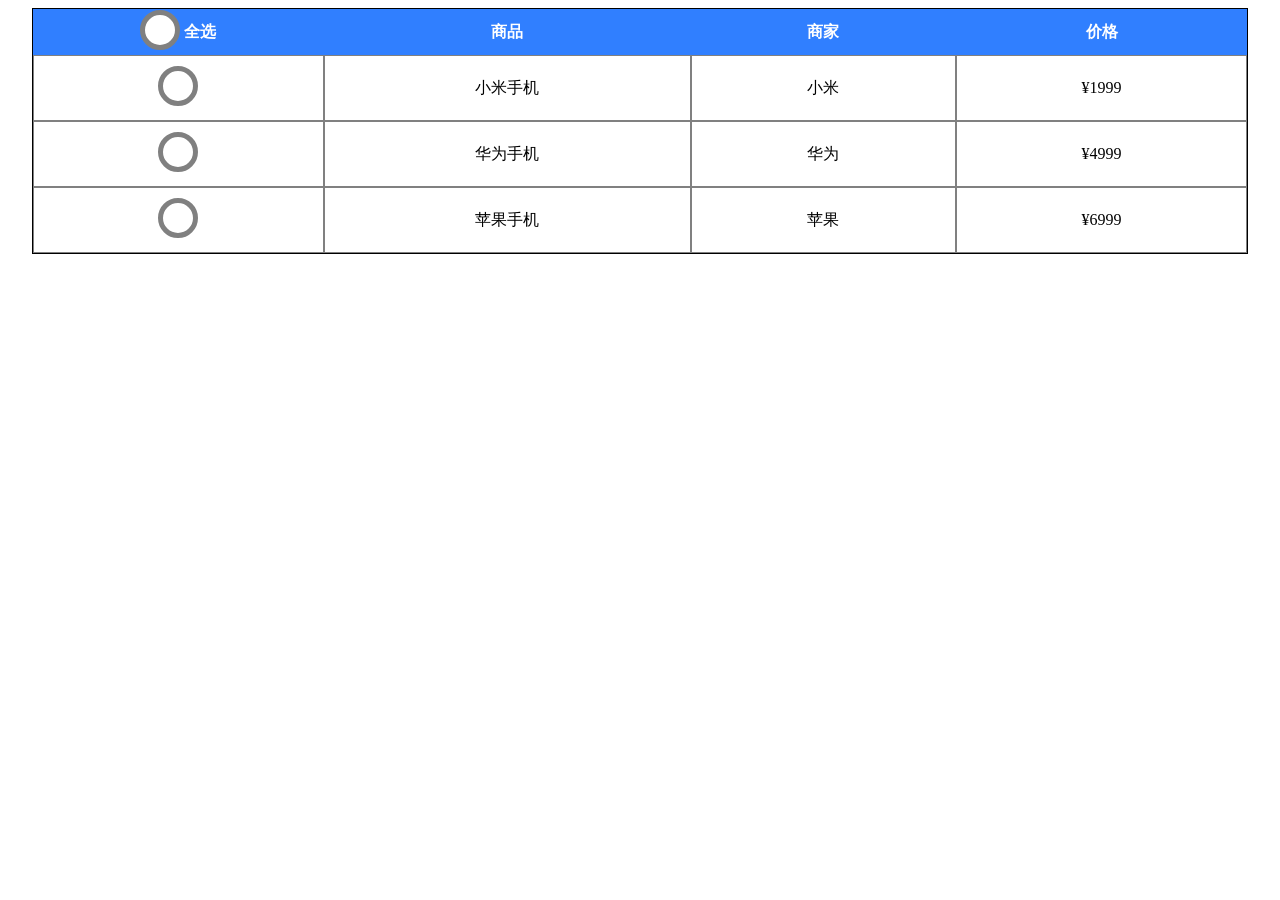
<file: checkIt/index.html>
<!DOCTYPE html>
<html lang="en">
<head>
    <meta charset="UTF-8">
    <meta name="viewport" content="width=device-width, initial-scale=1.0">
    <title>Document</title>
    <style>
        table{
            border: 1px solid black;
            border-spacing: 0;
            width: 95vw;
            margin: 0 auto;
        }
        td{
            border: 1px solid gray;
            text-align: center;
            padding: 10px 25px;
        }
        th{
            background-color: #307fff;
            color: white;
            height: 40px;
        }
        th span{
            /* display: inline-block; */
            display:inline-flex;
            height: 100%;
            align-items:center;
            vertical-align:bottom;
        }
        input[type="checkbox"]{
            -webkit-appearance: none;
            -moz-appearance: none;
            appearance: none;
            margin: 0;
            position: absolute;
            width: 40px;
            height: 40px;
            border-radius: 50%;
            border: 5px solid gray;
            background-color: white;
            /* transform:scale(1); */
            transition: all 0.3s ease;
        }
        input[type="checkbox"]:checked{
            /* background-color: red; */
            background-color: transparent;
            border: 0.1px solid #68E534;
            z-index: 1;
            /* transform:scale(1.2); */
            /* transition: all 0.3s ease; */
        }
        /* input[type="checkbox"]:checked::after {
            content: '';
            height: 6px;
            width: 10px;
            border: 2px solid #fff;
            position: absolute;
            top: 3.5px;
            left: 3.5px;
            border-top: none;
            border-right:none;
            transform: rotate(-45deg);
        } */
        input[type="checkbox"]:checked + svg .circle {
        animation: circle 0.6s ease-in-out;
        animation-fill-mode: forwards;
        }

        svg {
            z-index: 100;
        }

        .circle {
        stroke-dasharray: 1194;
        stroke-dashoffset: 1194;
        }

        .tick {
        stroke-dasharray: 350;
        stroke-dashoffset: 350;
        }

        input[type="checkbox"]:checked + svg .tick {
        animation: tick .8s ease-out;
        animation-fill-mode: forwards;
        animation-delay: .95s;
        }

        @keyframes circle {
        from {
            stroke-dashoffset: 1194;
        }
        to {
            stroke-dashoffset: 2388;
        }
        }

        @keyframes tick {
        from {
            stroke-dashoffset: 350;
        }
        to {
            stroke-dashoffset: 0;
        }
        }
    </style>
</head>
<body>
    <table>
        <tr>
            <th>
                <input type="checkbox" id="checkAll">
                <svg width="40" height="40">
                <circle fill="none" stroke="#68E534" stroke-width="2" cx="20" cy="20" r="19" class="circle" stroke-linecap="round" transform="rotate(-90 20.0 20.0) "/>
                <polyline fill="none" stroke="#68E534" stroke-width="2.4" points="8.8,21.4 17.3,28.4 30.4,13.8" stroke-linecap="round" stroke-linejoin="round" class="tick" />
                </svg>
                <span>全选</span> 
            </th>
            <th>商品</th>
            <th>商家</th>
            <th>价格</th>
        </tr>
        <tr>
            <td>
                <input type="checkbox">
                <svg width="40" height="40">
                <circle fill="none" stroke="#68E534" stroke-width="2" cx="20" cy="20" r="19" class="circle" stroke-linecap="round" transform="rotate(-90 20.0 20.0) "/>
                <polyline fill="none" stroke="#68E534" stroke-width="2.4" points="8.8,21.4 17.3,28.4 30.4,13.8" stroke-linecap="round" stroke-linejoin="round" class="tick" />
                </svg>
            </td>
            <td>小米手机</td>
            <td>小米</td>
            <td>¥1999</td>
        </tr>
        <tr>
            <td>
                <input type="checkbox">
                <svg width="40" height="40">
                <circle fill="none" stroke="#68E534" stroke-width="2" cx="20" cy="20" r="19" class="circle" stroke-linecap="round" transform="rotate(-90 20.0 20.0) "/>
                <polyline fill="none" stroke="#68E534" stroke-width="2.4" points="8.8,21.4 17.3,28.4 30.4,13.8" stroke-linecap="round" stroke-linejoin="round" class="tick" />
                </svg>
            </td>            
            <td>华为手机</td>
            <td>华为</td>
            <td>¥4999</td>
            </td>
        </tr>
        <tr>
            <td>
                <input type="checkbox">
                <svg width="40" height="40">
                <circle fill="none" stroke="#68E534" stroke-width="2" cx="20" cy="20" r="19" class="circle" stroke-linecap="round" transform="rotate(-90 20.0 20.0) "/>
                <polyline fill="none" stroke="#68E534" stroke-width="2.4" points="8.8,21.4 17.3,28.4 30.4,13.8" stroke-linecap="round" stroke-linejoin="round" class="tick" />
                </svg>
            </td>            
            <td>苹果手机</td>
            <td>苹果</td>
            <td>¥6999</td>
            </td>
        </tr>
        </tr>
    </table>
    <script>
        let flag = true;
        let checkAll = document.querySelector('#checkAll');
        let checkboxs = document.querySelectorAll('td input[type="checkbox"]');
        checkAll.addEventListener('click', function () {
            for (let i = 0; i < checkboxs.length; i++) {
                checkboxs[i].checked = this.checked;
                //等价于checkboxs[i].checked = checkAll.checked;
            }
        })
        for (let i = 0; i < checkboxs.length; i++) {
            checkboxs[i].addEventListener('click', function () {
                if (document.querySelectorAll('td input[type="checkbox"]:checked').length===checkboxs.length) {
                    checkAll.checked = true;
                }else{
                    checkAll.checked = false;
                }
            })
        }
    </script>
</body>
</html>
</file>
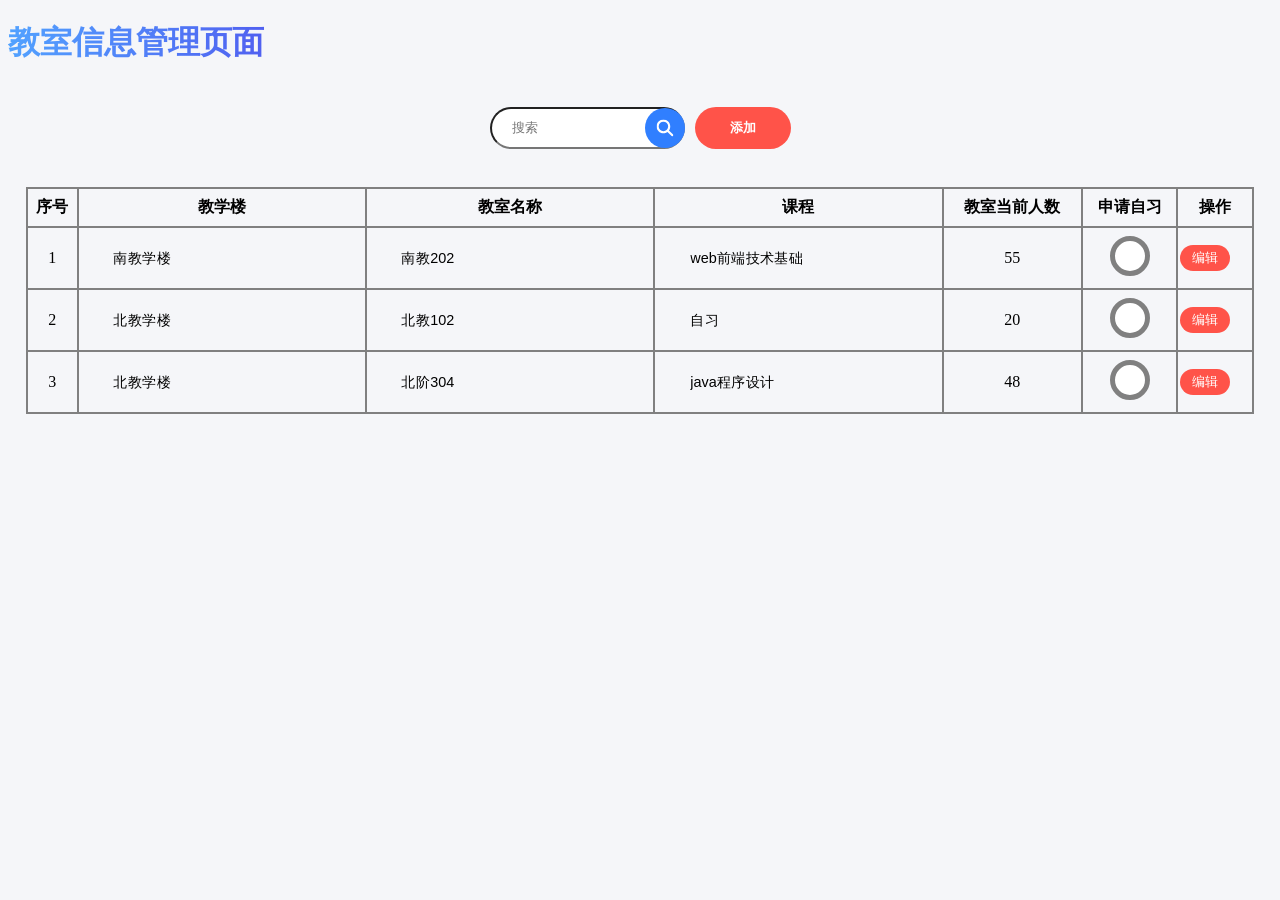
<file: classRoomManageSystem/index.html>
<!DOCTYPE html>
<html lang="en">
<head>
    <meta charset="UTF-8">
    <meta name="viewport" content="width=device-width, initial-scale=1.0">
    <title>教室信息管理页面</title>
    <link rel="stylesheet" href="./教室信息管理页面.css">
</head>
<body>
    <div class="addPanel">
        <h1>添加教室</h1>
        <div><div>教学楼：</div><input type="text"></div>
        <div><div>教室名称：</div><input type="text"></div>
        <div><div>教室课程:</div><input type="text"></div>
        <div><div>教室当前人数:</div><input type="text"></div>
        <!-- <input type="submit"> -->
            <button class="long confirm">确认添加</button>
            <button class="long cancel">取消</button>
    </div>
    <h1>教室信息管理页面</h1>   
    <div class="page">
        <div class="conduct">
            <input type="text" placeholder="搜索" class="search">
            <button class="round startSearch"><svg xmlns="http://www.w3.org/2000/svg" viewBox="0 0 512 512" fill="white"><path d="M416 208c0 45.9-14.9 88.3-40 122.7L502.6 457.4c12.5 12.5 12.5 32.8 0 45.3s-32.8 12.5-45.3 0L330.7 376c-34.4 25.2-76.8 40-122.7 40C93.1 416 0 322.9 0 208S93.1 0 208 0S416 93.1 416 208zM208 352a144 144 0 1 0 0-288 144 144 0 1 0 0 288z"/></svg></button>
            <button class="long add">添加</button>
        </div>
        <div class="searchResult">
            <button class="round">❌</button>
            <table>
            </table>
        </div>
        <br>
        <table class="main">
            <tr>
                <th>序号</th>
                <th>教学楼</th>
                <th>教室名称</th>
                <!-- <th>当前占用状态</th> -->
                <th>课程</th>
                <th>教室当前人数</th>
                <th>申请自习</th>
                <th>操作</th>
            </tr>
            <tr>
                <td>1</td>
                <td><input type="text" value="南教学楼"></td>
                <td><input type="text" value="南教202"></td>
                <!-- <td>未占用</td> -->
                <td class="course"><input type="text" value="web前端技术基础"></td>
                <td class="num">55</td>
                <td>
                    <input type="checkbox">
                    <svg width="40" height="40">
                    <circle fill="none" stroke="#68E534" stroke-width="2" cx="20" cy="20" r="19" class="circle" stroke-linecap="round" transform="rotate(-90 20.0 20.0) "/>
                    <polyline fill="none" stroke="#68E534" stroke-width="2.4" points="8.8,21.4 17.3,28.4 30.4,13.8" stroke-linecap="round" stroke-linejoin="round" class="tick" />
                    </svg>
                </td>
                <td><button class="long edit">编辑</button></td>
            </tr>
            <tr>
                <td>2</td>
                <td><input type="text" value="北教学楼"></td>
                <td><input type="text" value="北教102"></td>
                <td class="course"><input type="text" value="自习"></td>
                <td class="num">20</td>
                <td>
                    <input type="checkbox">
                    <svg width="40" height="40">
                    <circle fill="none" stroke="#68E534" stroke-width="2" cx="20" cy="20" r="19" class="circle" stroke-linecap="round" transform="rotate(-90 20.0 20.0) "/>
                    <polyline fill="none" stroke="#68E534" stroke-width="2.4" points="8.8,21.4 17.3,28.4 30.4,13.8" stroke-linecap="round" stroke-linejoin="round" class="tick" />
                    </svg>
                </td>
                <td><button class="long edit">编辑</button></td>
            </tr>
            <tr>
                <td>3</td>
                <td><input type="text" value="北教学楼"></td>
                <td><input type="text" value="北阶304"></td>
                <td class="course"><input type="text" value="java程序设计"></td>
                <td class="num">48</td>
                <td>
                    <input type="checkbox">
                    <svg width="40" height="40">
                    <circle fill="none" stroke="#68E534" stroke-width="2" cx="20" cy="20" r="19" class="circle" stroke-linecap="round" transform="rotate(-90 20.0 20.0) "/>
                    <polyline fill="none" stroke="#68E534" stroke-width="2.4" points="8.8,21.4 17.3,28.4 30.4,13.8" stroke-linecap="round" stroke-linejoin="round" class="tick" />
                    </svg>
                </td>
                <td><button class="long edit">编辑</button></td>
            </tr>    
        </table>
    </div>

    <script src="./教室信息管理页面.js"></script>
</body>
</html>
</file>
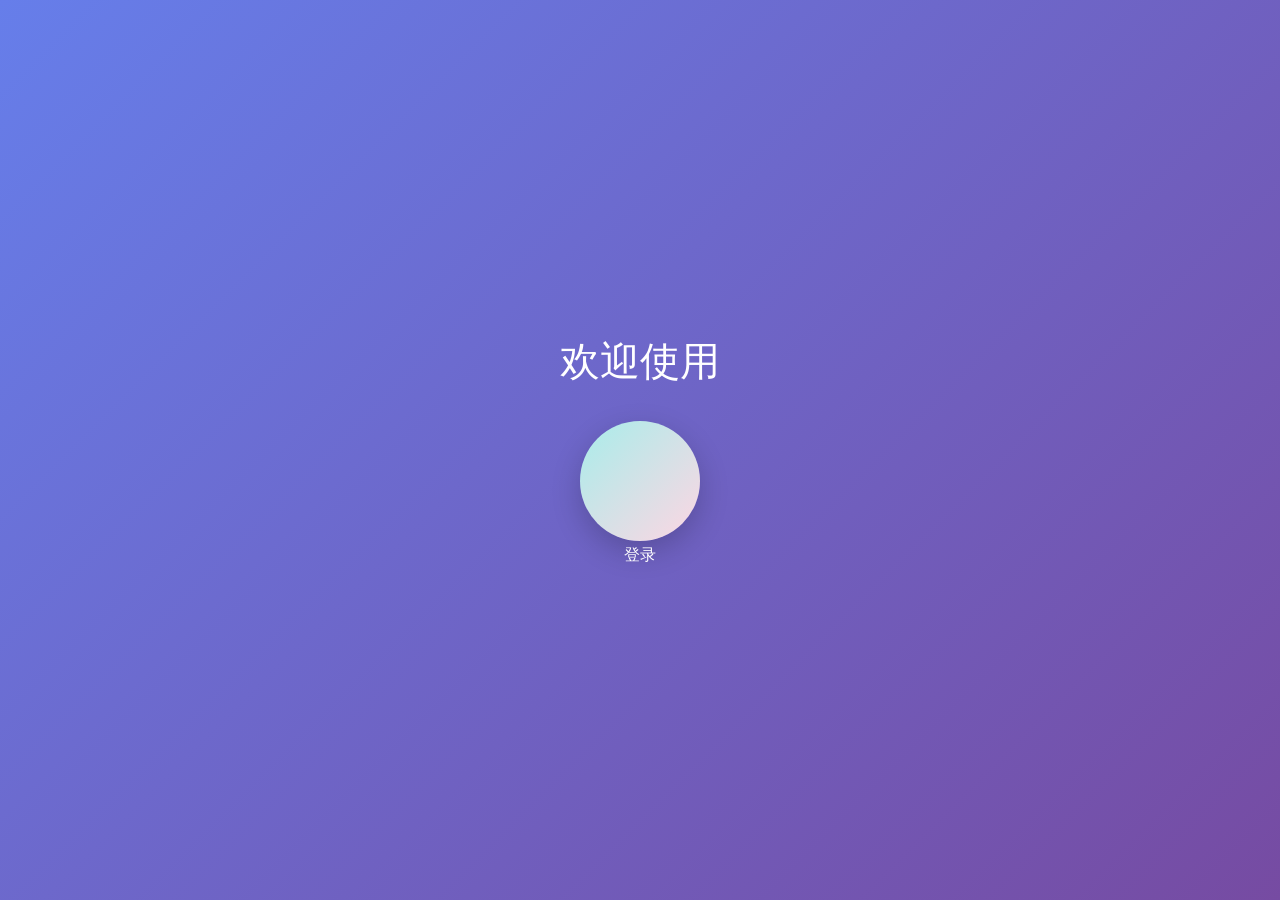
<file: softWareCup/index.html>
<!DOCTYPE html>
<html lang="zh-CN">
<head>
    <meta charset="UTF-8">
    <meta name="viewport" content="width=device-width, initial-scale=1.0">
    <title>欢迎页面</title>
    <link rel="stylesheet" href="swiper.css ">
    <link rel="stylesheet" href="style.css">
</head>
<body>
    <!-- 登录页面 -->
    <div class="login-page" id="loginPage">
        <div class="login-container">
            <h1 class="login-title">欢迎使用</h1>
               <button class="login-btn" id="loginBtn" onclick="handleLogin()"> </button>
               <div>
                登录
               </div>
        </div>
    </div>

    <!-- 欢迎页面 -->
    <div class="welcome-page" id="welcomePage">
        <div class="swiper mySwiper">
            <div class="swiper-wrapper">
                <div class="swiper-slide">
                    <div class="slide-content">
                        <div class="slide-icon">👋</div>
                        <h2 class="slide-title">欢迎来到我们的平台</h2>
                        <p class="slide-text">这是一个全新的开始，我们将为您提供最优质的服务和体验</p>
                    </div>
                </div>
                <div class="swiper-slide">
                    <div class="slide-content">
                        <div class="slide-icon">🚀</div>
                        <h2 class="slide-title">快速高效</h2>
                        <p class="slide-text">我们的平台采用最新技术，确保您的操作流畅无阻，工作效率倍增</p>
                    </div>
                </div>
                <div class="swiper-slide">
                    <div class="slide-content">
                        <div class="slide-icon">🔒</div>
                        <h2 class="slide-title">安全可靠</h2>
                        <p class="slide-text">我们采用银行级加密技术，全方位保护您的数据安全和隐私</p>
                    </div>
                </div>
                <div class="swiper-slide">
                    <div class="slide-content">
                        <div class="slide-icon">💡</div>
                        <h2 class="slide-title">智能便捷</h2>
                        <p class="slide-text">AI 驱动的智能功能，让您的工作更加轻松，决策更加精准</p>
                    </div>
                </div>
                <div class="swiper-slide">
                    <div class="slide-content">
                        <div class="slide-icon">🎉</div>
                        <h2 class="slide-title">准备好开始了吗？</h2>
                        <p class="slide-text">点击完成设置，立即开启您的精彩旅程</p>
                    </div>
                </div>
            </div>
            <div class="swiper-button-prev"></div>
            <div class="swiper-button-next"></div>
            <div class="swiper-pagination"></div>
        </div>
        <!-- 固定在底部的按钮 -->
        <button class="action-btn" id="actionBtn" onclick="handleActionBtn()">下一步</button>
    </div>

    <!-- 主页 -->
    <div class="main-page" id="mainPage">
        <header class="header">
            <div class="logo">MyApp</div>
            <div class="user-menu">
                <div class="user-info">
                    <div class="user-avatar">U</div>
                    <span id="username">用户</span>
                </div>
                <button class="tutorial-btn" onclick="showTutorial()">查看教程</button>
                <button class="logout-btn" onclick="handleLogout()">退出登录</button>
            </div>
        </header>
        <div class="main-content">
            <div class="welcome-card">
                <h1>欢迎访问主页！</h1>
                <p>您已成功登录系统。点击右上角可以查看教程或退出登录。</p>
            </div>
        </div>
        <div class="main-content">
            <div class="welcome-card">
                <h1>欢迎访问主页！</h1>
                <p>您已成功登录系统。点击右上角可以查看教程或退出登录。</p>
            </div>
        </div>  
        <div class="main-content">
            <div class="welcome-card">
                <h1>欢迎访问主页！</h1>
                <p>您已成功登录系统。点击右上角可以查看教程或退出登录。</p>
            </div>
        </div>
        <div class="main-content">
            <div class="welcome-card">
                <h1>欢迎访问主页！</h1>
                <p>您已成功登录系统。点击右上角可以查看教程或退出登录。</p>
            </div>
        </div>
    </div>

    <script src="https://unpkg.com/swiper@11/swiper-bundle.min.js"></script>
    <script src="app.js"></script>
</body>
</html>
</file>
<file: classRoomManageSystem/教室信息管理页面.css>
body{
    background-color: #F5F6F9;
    overflow-x: hidden;
}

h1 {
    justify-self: center;
    color: transparent;
    background: linear-gradient(to right, #52A2FF, #4d00db, #9900ff);  
    -webkit-background-clip: text;
    background-clip: text;
}

.page{
    padding: 20px 1vw;
}

.addPanel{
    display: flex;
    flex-direction: column;
    align-items: center;
    justify-content:space-evenly;
    height: 96vh;
    width: 100vw;
    background-color: #fff;
    position: absolute;
    z-index: 2;
    visibility: hidden;
    transform: scale(0);
    transform-origin: top right;
    transition: all 0.5s ease-in-out;
}

.addPanel.active{
    visibility: visible;
    transform: scale(1);
    transform-origin: top right;
    transition: all 0.5s ease-in-out;
}

.addPanel h1{ 
    margin: 0;
}

.addPanel>div>div{
    margin: 10px 20px;
}

.addPanel input{ 
    border-radius: 40px;  
    padding-left: 20px;
    font-size: 20px;
    width: 80vw;
    height: 40px;
}

.addPanel .confirm{
    color: white;
    background-color: #FF5349;
    border:3px solid #FF5349;
    cursor: pointer;
    transition: all 0.3s cubic-bezier(0.25, 0.8, 0.25, 1);
}

.addPanel .confirm:hover{
    color: #FF5349;
    background-color: white;
    border: 3px solid #FF5349;
    box-shadow: 0 4px 15px #ff52494b;   
}

.addPanel .cancel{
    color: black;
    cursor: pointer;
}

.searchResult{
    visibility: hidden;
    position: absolute;
    background-color: white;
    margin-left: -20px;
    padding-bottom: 40px;
    width: 100%;
    height: 70vh;
    transform: scaleY(0);
    transform-origin: top;
    transition: all 0.3s ease-in;
    z-index: 200;
}

.searchResult.active{
    visibility: visible;
    transform: scaleY(1);
    transform-origin: top;
    transition: all 0.3s ease-in;
}

.searchResult button{
    justify-content: center;
    justify-self: end;
}

.searchResult table input[type="text"]:disabled{
    background: white;
}

table {
    width: 96vw;
    margin: 0 auto;
    border-spacing: 0;
}

table,th,td {
    border: 1px solid gray;
    text-align: center;
    justify-items: center;
}

th,td {
    padding: 0.5rem 0.1rem;
}

.conduct {
    display: flex;
    justify-content: center;
    padding: 20px;
    padding-top: 0;
    gap: 10px;
}

.search {
    border-radius: 40px;
    padding-left: 20px;
    flex: 0;
    transition: flex 0.5s ease-in-out;
}

.search:hover,.search:focus,.search.active{ 
    flex: 1;
    transition: flex 0.5s ease-in-out;
}

button {
    display: flex;
    align-self: center;
    color: white;
    text-decoration: none;
    font-weight: 600;
    border: none;
    transition: transform 0.3s, box-shadow 0.3s;
}

.long {
    padding: 12px 35px;
    border-radius: 25px;
}

.round {
    border-radius: 40px;
    width: 40px;
    height: 40px;
    line-height: 40px;
    text-align: center;
}

.startSearch{
    margin-left: -50px;
    background: #307fff;
    align-items: center;
    justify-content: center;
    border: none;
}

.startSearch svg{
    transform: scale(0.6); 
}

.startSearch:hover { 
    box-shadow: 0 5px 15px rgba(0, 123, 255, 0.3);
}

.startSearch:hover svg{ 
    transform: scale(0.7);
    transition: all 0.3s ease-in-out;
}

.add {
    background: #FF5349;
}

.add:hover {
    transform: translateY(-2px);
    box-shadow: 0 5px 15px rgba(255, 82, 73, 0.323);
}

input[type="checkbox"] {
    -webkit-appearance: none;
    -moz-appearance: none;
    appearance: none;
    margin: 0;
    position: absolute;
    width: 40px;
    height: 40px;
    border-radius: 50%;
    border: 5px solid gray;
    background-color: white;
    transition: all 0.3s ease;
}

input[type="checkbox"]:checked {
    background-color: transparent;
    border: 0.1px solid #68E534;
    z-index: 1;
}

input[type="checkbox"]:checked+svg .circle {
    animation: circle 0.6s ease-in-out;
    animation-fill-mode: forwards;
}

svg {
    z-index: 100;
}

.circle {
    stroke-dasharray: 1194;
    stroke-dashoffset: 1194;
}

.tick {
    stroke-dasharray: 350;
    stroke-dashoffset: 350;
}

input[type="checkbox"]:checked+svg .tick {
    animation: tick .8s ease-out;
    animation-fill-mode: forwards;
    animation-delay: .95s;
}

@keyframes circle {
    from {
        stroke-dashoffset: 1194;
    }

    to {
        stroke-dashoffset: 2388;
    }
}

@keyframes tick {
    from {
        stroke-dashoffset: 350;
    }

    to {
        stroke-dashoffset: 0;
    }
}

.edit{
    color: white;
    background-color: #FF5349;
    justify-content: center;
    padding: 4px 10px;
    width: 50px;
    font-weight: normal;
    transition: all 0.3s cubic-bezier(0.25, 0.8, 0.25, 1);
    cursor: pointer;
}

.edit:hover {
    color: #FF5349;
    background-color: white;
    box-shadow: 0 4px 15px #ff52494b;
}

table input[type="text"]{
    width: 96%;
    transform:scale(1);
    transform-origin: right;
    transition: all 0.3s cubic-bezier(0.25, 0.8, 0.25, 1);
}

table input[type="text"]:disabled{
    color: black;
    background-color:#F5F6F9;
    border: none;
    font-size: 1rem;
    /* text-align: center; */
    transform:scale(0.9);
    transform-origin: right;
    transition: all 0.3s cubic-bezier(0.25, 0.8, 0.25, 1);
}

@media (max-width: 500px){
    table{
        transform: rotate(-90deg);    
        position:relative;
        top: 100px;
    }
}
</file>
<file: softWareCup/style.css>
* {
    margin: 0;
    padding: 0;
    box-sizing: border-box;
}

body {
    font-family: -apple-system, BlinkMacSystemFont, 'Segoe UI', Roboto, Oxygen, Ubuntu, sans-serif;
    overflow-x: hidden;

    /* 隐藏滚动条： */
    -ms-overflow-style: none;/* IE和Edge */
    scrollbar-width: none;/* safari */
}
::-webkit-scrollbar { display: none; }/* Chrome 和 Safari */

body::-webkit-scrollbar {
    display: none;
}

body {
    -ms-overflow-style: none;
    scrollbar-width: none;
}

/* 登录页面 */
.login-page {
    width: 100vw;
    height: 100vh;
    display: flex;
    justify-content: center;
    align-items: center;
    background: linear-gradient(135deg, #667eea 0%, #764ba2 100%);
    position: absolute;
    top: 0;
    left: 0;
    z-index: 100;
}

.login-container {
    text-align: center;
    color: white;
}

.login-title {
    font-size: 2.5rem;
    margin-bottom: 2rem;
    font-weight: 300;
}

.login-btn {
    width: 120px;
    height: 120px;
    border-radius: 50%;
    border: none;
    background: linear-gradient(135deg, #a8edea 0%, #fed6e3 100%);
    color: #333;
    font-size: 1.2rem;
    font-weight: 600;
    cursor: pointer;
    transition: transform 0.3s ease, box-shadow 0.3s ease;
    box-shadow: 0 10px 30px rgba(0, 0, 0, 0.2);
    /* view-transition-name: login-button; */
}

.login-btn.expand {
    animation: expand 0.6s cubic-bezier(0.4, 0, 0.2, 1) forwards;
}

/* 退出收缩动画 */
.login-btn.shrink {
    animation: shrink 0.6s cubic-bezier(0.4, 0, 0.2, 1) forwards;
}

.login-btn:hover {
    transform: scale(1.05);
    box-shadow: 0 15px 40px rgba(0, 0, 0, 0.3);
}

/* 欢迎页面 */
.welcome-page {
    width: 100vw;
    height: 100vh;
    position: absolute;
    top: 0;
    left: 0;
    background: linear-gradient(135deg, #a8edea 0%, #fed6e3 100%);
    display: none;
    z-index: 99;
    /* view-transition-name: login-button; */
}

.welcome-page.active {
    display: block;
}

.swiper {
    width: 100%;
    height: 100%;
    cursor: default;
}

.slide-content {
    max-width: 600px;
    padding-left: 44px;
    padding-right: 44px;
}

/* 滑动内容容器，用于调整布局 */
.swiper-slide {
    display: flex;
    justify-content: center;
    align-items: center;
    flex-direction: column;
    padding: 2rem;
    text-align: center;
    color: #333;
    position: relative;
}

/* 将 slide-content 向上移动，为底部固定按钮留出空间 */
.swiper-slide .slide-content {
    margin-bottom: 0;
}

.slide-title {
    font-size: 3rem;
    margin-bottom: 1.5rem;
    font-weight: 700;
    color: #2d3748;
}

.slide-text {
    font-size: 1.2rem;
    line-height: 1.8;
    color: #4a5568;
}

.slide-icon {
    font-size: 5rem;
    margin-bottom: 2rem;
}

.swiper-pagination-bullet {
    background: #667eea;
}

.swiper-pagination-bullet-active {
    background: #667eea;
}

/* Swiper 导航按钮 - 白色圆形背景 */
.swiper-button-prev,
.swiper-button-next {
    width: 54px;
    height: 54px;
    background: white;
    border-radius: 50%;
    box-shadow: 0 4px 15px rgba(0, 0, 0, 0.15);
    color: #667eea;
    transition: all 0.3s ease;
}

.swiper-button-prev:after,
.swiper-button-next:after {
    font-size: 1.5rem;
    font-weight: bold;
}

.swiper-button-prev:hover,
.swiper-button-next:hover {
    background: #f8f9fa;
    color: #764ba2;
    transform: scale(1.1);
    box-shadow: 0 6px 20px rgba(0, 0, 0, 0.2);
}

.swiper-button-disabled {
    opacity: 0.5;
    cursor: not-allowed;
    background: #e9ecef;
    box-shadow: none;
}

.swiper-button-disabled:hover {
    color: #667eea;
    transform: none;
    background: #e9ecef;
}

/* 下一步按钮 我知道了按钮 - 固定在底部 */
.action-btn {
    position: absolute;
    bottom: 100px;
    left: 50%;
    transform: translateX(-50%);
    padding: 1rem 3rem;
    font-size: 1.1rem;
    background: linear-gradient(135deg, #667eea 0%, #764ba2 100%);
    color: white;
    border: none;
    border-radius: 50px;
    cursor: pointer;
    transition: transform 0.3s ease, box-shadow 0.3s ease;
    box-shadow: 0 5px 20px rgba(102, 126, 234, 0.4);
    z-index: 100;
}

.action-btn:hover {
    transform: translateX(-50%) translateY(-2px);
    box-shadow: 0 8px 25px rgba(102, 126, 234, 0.5);
}

.got-it-btn {
    display: none;
}

.got-it-btn.show {
    display: block;
}

.next-btn.hide {
    display: none;
}

/* 主页 */
.main-page {
    width: 100vw;
    height: auto;
    display: none;
    /* background: #f7fafc; */
    background: linear-gradient(135deg, #a8edea 0%, #fed6e3 100%);
    position: relative;
}

.main-page.active {
    display: block;
}

.header {
    background: rgba(255, 255, 255, 0.7);
    backdrop-filter: blur(20px);
    -webkit-backdrop-filter: blur(20px);
    padding: 1.5rem 2rem;
    box-shadow: 0 2px 10px rgba(0, 0, 0, 0.05);
    display: flex;
    justify-content: space-between;
    align-items: center;
    position: fixed;
    top: 0;
    left: 0;
    right: 0;
    z-index: 1000;
}

.logo {
    font-size: 1.8rem;
    font-weight: 700;
    color: #667eea;
}

.user-menu {
    position: relative;
    display: flex;
    align-items: center;
    gap: 1rem;
}

.tutorial-btn, .logout-btn {
    padding: 0.6rem 1.5rem;
    background: linear-gradient(135deg, #667eea 0%, #764ba2 100%);
    color: white;
    border: none;
    border-radius: 8px;
    cursor: pointer;
    font-size: 0.95rem;
    transition: transform 0.2s ease;
}

.tutorial-btn:hover, .logout-btn:hover {
    transform: translateY(-2px);
}

.user-info {
    display: flex;
    align-items: center;
    gap: 0.5rem;
    color: #2d3748;
    font-weight: 500;
}

.user-avatar {
    width: 40px;
    height: 40px;
    border-radius: 50%;
    background: linear-gradient(135deg, #667eea 0%, #764ba2 100%);
    display: flex;
    align-items: center;
    justify-content: center;
    color: white;
    font-weight: 600;
}

.main-content {
    padding: 8rem 2rem 3rem;
    max-width: 1200px;
    margin: 0 auto;
}

.welcome-card {
    background: white;
    border-radius: 16px;
    padding: 3rem;
    text-align: center;
    box-shadow: 0 4px 20px rgba(0, 0, 0, 0.08);
}

.welcome-card h1 {
    font-size: 2.5rem;
    color: #2d3748;
    margin-bottom: 1rem;
}

.welcome-card p {
    font-size: 1.2rem;
    color: #718096;
}

/* View Transition */
::view-transition-old(login-button) {
    animation: expand 0.6s cubic-bezier(0.4, 0, 0.2, 1);
}

::view-transition-new(login-button) {
    animation: none;
}

@keyframes expand {
    from {
        transform: scale(1);
        border-radius: 50%;
    }
    to {
        transform: scale(20);
        border-radius: 0;
    }
}

@keyframes shrink {
    from {
        transform: scale(20);
        border-radius: 0;
    }
    to {
        transform: scale(1);
        border-radius: 50%;
    }
}

@keyframes hide {
    from {
        transform: scale(20);
    }
    to {
        transform: scale(0);
    }
}

.hidden {
    display: none !important;
}
</file>
